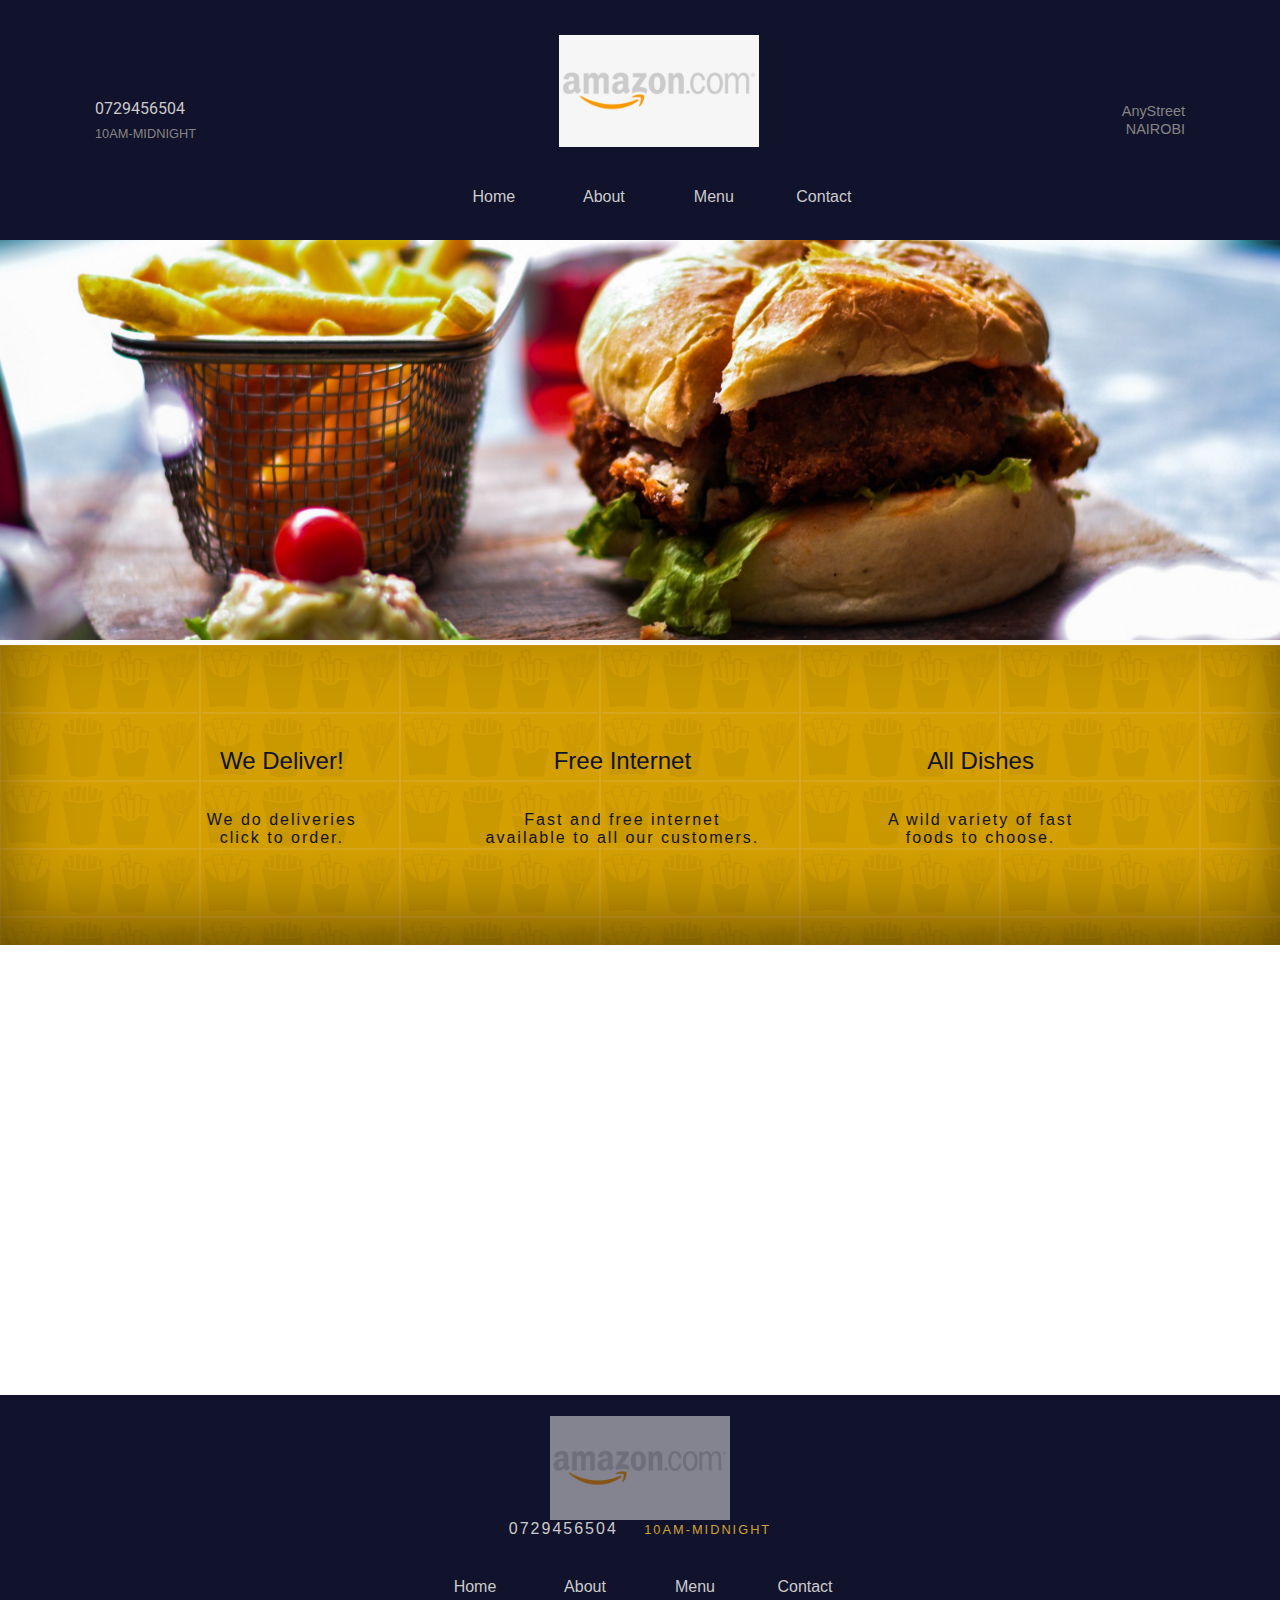
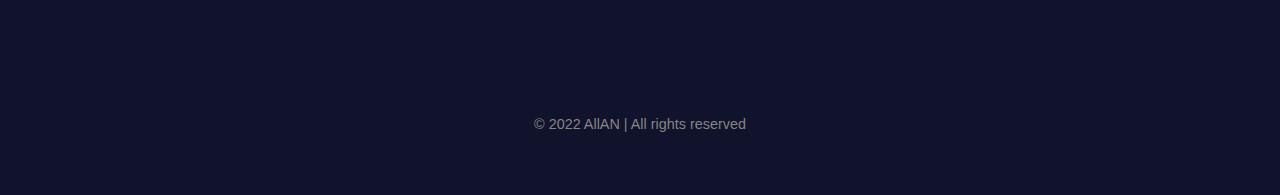
<file: HTML-CSS/index.html>
<!DOCTYPE html>
<html>
<head> 
    <meta charset="UTF-8" />
    <title>Amazon Restuarant</title>
    <meta name="viewport" content="width=device-width, initial-scale=1.0">  
    <link href="https://fonts.googleapis.com/css2?family=Roboto:wght@300&display=swap" rel="stylesheet">
    <link href="https://fonts.googleapis.com/css2?family=Roboto:wght@300&family=Ubuntu+Condensed&display=swap" rel="stylesheet">
    <link href="https://fonts.googleapis.com/css2?family=Roboto+Slab&family=Roboto:wght@300&family=Ubuntu+Condensed&display=swap" rel="stylesheet">
    <link rel="stylesheet" href="https://use.fontawesome.com/releases/v5.2.0/css/all.css" integrity="sha384-hWVjflwFxL6sNzntih27bfxkr27PmbbK/iSvJ+a4+0owXq79v+lsFkW54bOGbiDQ" crossorigin="anonymous">

    <link rel="stylesheet" href="styles/common.css">
    <link rel="stylesheet" href="styles/nav.css">
    <link rel="stylesheet" href="styles/homepage.css">
    <link rel="stylesheet" href="styles/footer.css">
    <link rel="stylesheet" href="styles/media-queries.css">
    

</head>


<body>
    
    <div class="navigation-wrapper">


        <div class="left-column">
            <div class="icon">
                <i class="fas fa-phone-volume"></i>
            </div>

            <div class="contact-hours-wrapper">
                <div class="phone">
                    0729456504
                </div>
                
                <div class="hours">
                    10AM-MIDNIGHT
                </div>
            </div>
        </div>

        <div class="center-column">

            <div class="banner-image">
                <img src="images/logos/1-12014_amazon-com-logo-vector-gray-amazon-light-logo.png" alt="logo">
            </div>

            <div class="links-wrapper">
                
                          
                <div class="nav-link">
                    <a href="index.html">Home</a>
                </div>
                                                   
                <div class="nav-link">
                    <a href="about.html">About</a>
                </div>

            
                <div class="nav-link">
                    <a href="menu.html">Menu</a>
                </div>

            
                <div class="nav-link">
                    <a href="contact.html">Contact</a>
                </div>
            </div>
        </div>
        
        <div class="right-column">
            <div class="address-wrapper">
                <a href="contact.html">
                    AnyStreet<br>
                    NAIROBI
                </a>
            </div>

            <div class="contact-icon">
                <a href="contact.html">
                    <i class="fas fa-map-marker-alt"></i>
                </a>
            </div>
        </div>
    </div>

    <div class="hero-section">
        <div class="top-heading">
            <h1></h1>
        </div>

        <div class="bottom-heading">
            <h3></h3>
        </div>
    </div>

    <div class="features-section">
        <div class="columns-wrapper">
            <div class="column">
                <i class="fas fa-motorcycle"></i>
                <p>We Deliver!</p>

               <p>
                    We do deliveries click to order.
               </p>
            </div>

            <div class="column">
                <i class="fas fa-wifi"></i>
                <p>Free Internet</p>

               <p>
                    Fast and free internet available to all our customers.
               </p>
            </div>
            <div class="column">
                <i class="fas fa-chart-line"></i>
                <p>All Dishes</p>

               <p>
                    A wild variety of fast foods to choose.
               </p>
            </div>
        </div>
    </div>
    <div>
        <iframe src="https://www.google.com/maps/embed?pb=!1m18!1m12!1m3!1d2993.6862909127008!2d2.1206311153466917!3d41.38090000436034!2m3!1f0!2f0!3f0!3m2!1i1024!2i768!4f13.1!3m3!1m2!1s0x12a498f576297baf%3A0x44f65330fe1b04b9!2sSpotify%20Camp%20Nou!5e0!3m2!1sen!2ske!4v1666160730391!5m2!1sen!2ske" width="100%" height="450" style="border:0;" allowfullscreen="" loading="lazy" referrerpolicy="no-referrer-when-downgrade"></iframe>
    </div>

    <div class="footer">
        <div class="logo-footer">
            <img src="images/logos/1-12014_amazon-com-logo-vector-gray-amazon-light-logo.png" alt="logo">
        </div>

        <div class="footer-phone-hours">
            <span class="phone">
                0729456504
            </span>

            <span class="hours">
                10AM-MIDNIGHT
            </span>
        </div>
        <div class="links-wrapper">
                
                          
            <div class="nav-link">
                <a href="index.html">Home</a>
            </div>
                                               
            <div class="nav-link">
                <a href="about.html">About</a>
            </div>

        
            <div class="nav-link">
                <a href="menu.html">Menu</a>
            </div>

        
            <div class="nav-link">
                <a href="contact.html">Contact</a>
            </div>
        </div>

        <div class="social-media-icons-wrapper">
            <a href="https://instagram.com/allanhidden" target="_blank">
                <i class="fab fa-instagram"></i>
            </a>
            <a href="#">
                <i class="fab fa-facebook"></i>
            </a>
            <a href="#">
                <i class="fab fa-twitter"></i>
            </a>        
            <a href="#">
                <i class="fab fa-whatsapp"></i>
            </a>
           
            <a href="#">
                <i class="fab fa-youtube"></i>
            </a>
        </div>

        <div class="copyright-wrapper">
            &copy; 2022 AllAN &#124; All rights reserved
        </div>
    </div>
</body>
</html>
</file>
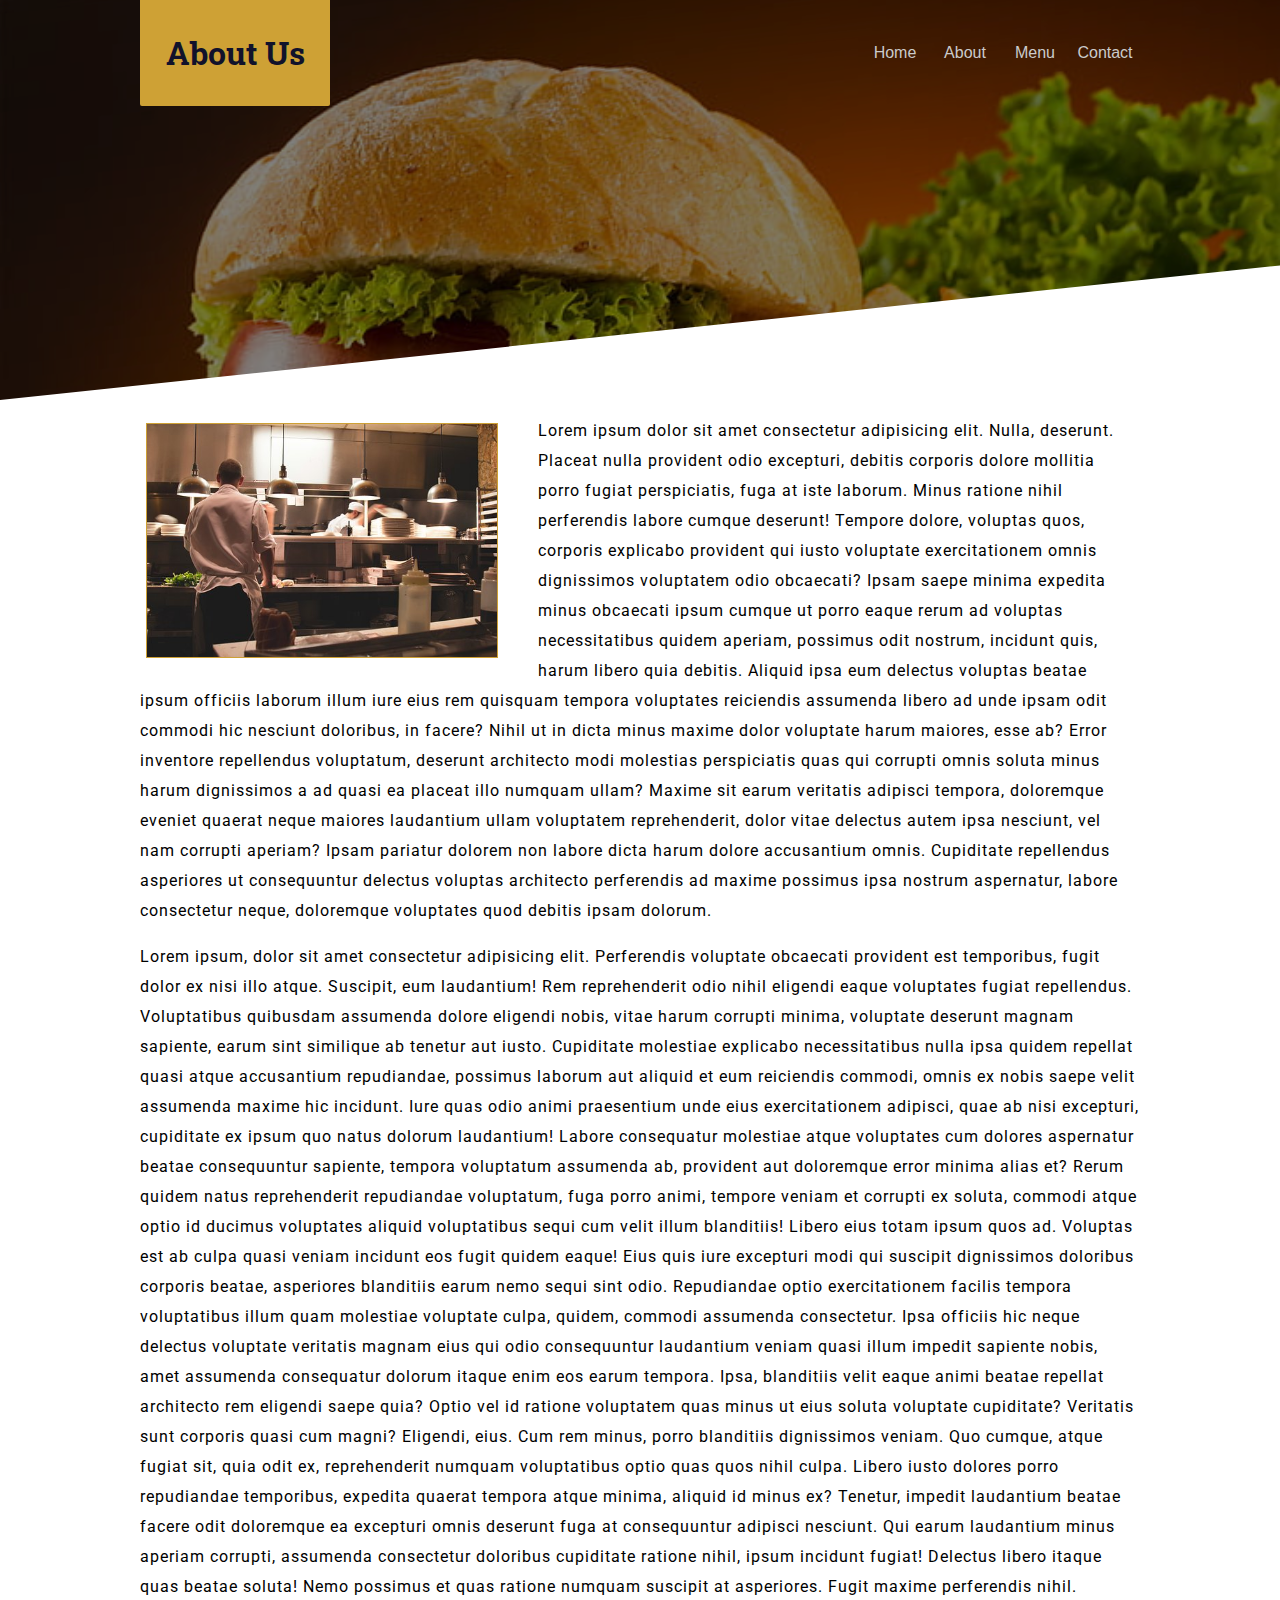
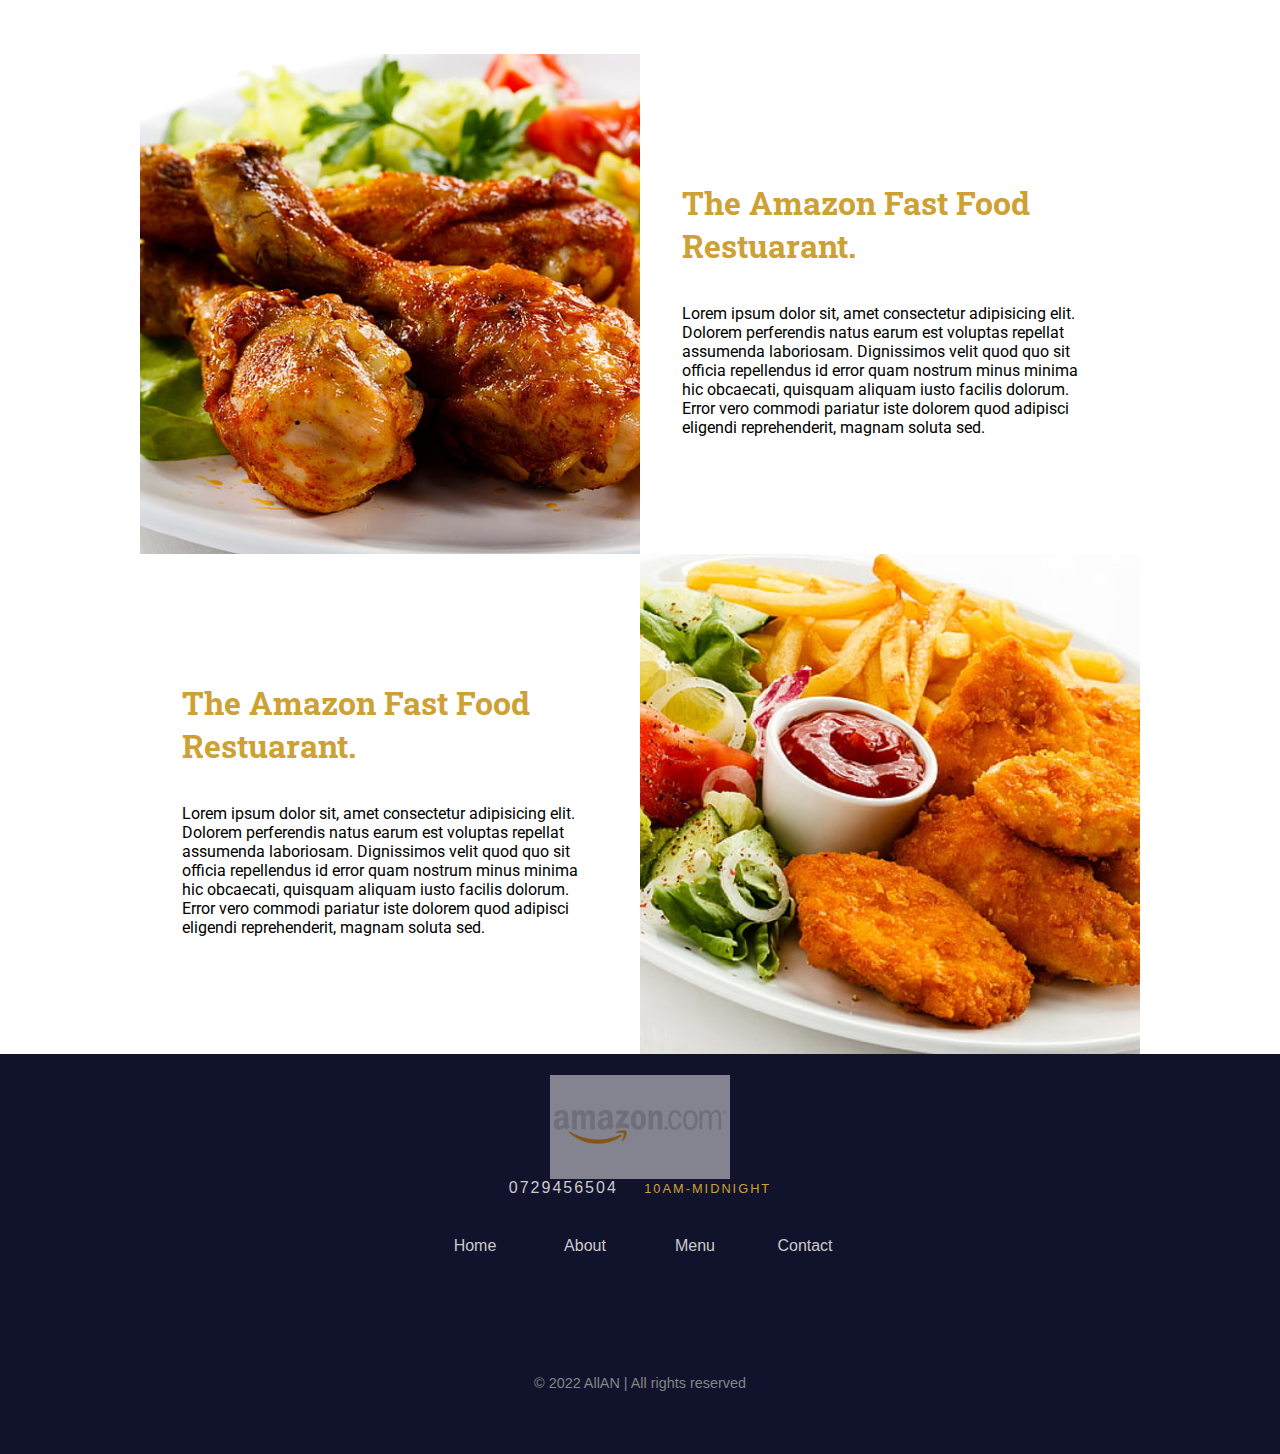
<file: HTML-CSS/about.html>
<!DOCTYPE html>
<html>
<head>
    <meta charset="UTF-8" />
    <title>About</title>
    <meta name="viewport" content="width=device-width, initial-scale=1.0">
    
    <link href="https://fonts.googleapis.com/css2?family=Roboto:wght@300&display=swap" rel="stylesheet">
    <link href="https://fonts.googleapis.com/css2?family=Roboto:wght@300&family=Ubuntu+Condensed&display=swap" rel="stylesheet">
    <link href="https://fonts.googleapis.com/css2?family=Roboto+Slab&family=Roboto:wght@300&family=Ubuntu+Condensed&display=swap" rel="stylesheet">
    
    <link rel="stylesheet" href="https://use.fontawesome.com/releases/v5.2.0/css/all.css" integrity="sha384-hWVjflwFxL6sNzntih27bfxkr27PmbbK/iSvJ+a4+0owXq79v+lsFkW54bOGbiDQ" crossorigin="anonymous">
    <link rel="stylesheet" href="styles/common.css">
    <link rel="stylesheet" href="styles/nav.css">
    <link rel="stylesheet" href="styles/footer.css">
    <link rel="stylesheet" href="styles/skewed-header.css">
    <link rel="stylesheet" href="styles/page-container.css">
    <link rel="stylesheet" href="styles/square-grid.css">
    <link rel="stylesheet" href="styles/helpers.css">
    <link rel="stylesheet" href="styles/media-queries.css">
      
</head>
<body>
    <div class="skewed-header">
        <div class="header-bg" style="background-image: url('images/backgrounds/brown-bird-perching-during-daytime-wren-wren-wallpaper-preview.jpg');"></div>

        <div class="skewed-header-wrapper">
            <div class="skewed-header-content">
                <div class="heading-wrapper">
                    <h1>About Us</h1>
                </div>

                <div class="links-wrapper">
                
                          
                    <div class="nav-link">
                        <a href="index.html">Home</a>
                    </div>
                                                       
                    <div class="nav-link">
                        <a href="about.html">About</a>
                    </div>
    
                
                    <div class="nav-link">
                        <a href="menu.html">Menu</a>
                    </div>
    
                
                    <div class="nav-link">
                        <a href="contact.html">Contact</a>
                    </div>
                </div>
            </div>
        </div>
    </div>

    <div class="page-container">
        <div class="content-wrapper">
            <img src="images/people/restaurant-2623071__340.jpg" alt="Featured Chef" id="chef">

            <p>Lorem ipsum dolor sit amet consectetur adipisicing elit. Nulla, deserunt. Placeat nulla provident odio excepturi, debitis corporis dolore mollitia porro fugiat perspiciatis, fuga at iste laborum. Minus ratione nihil perferendis labore cumque deserunt! Tempore dolore, voluptas quos, corporis explicabo provident qui iusto voluptate exercitationem omnis dignissimos voluptatem odio obcaecati? Ipsam saepe minima expedita minus obcaecati ipsum cumque ut porro eaque rerum ad voluptas necessitatibus quidem aperiam, possimus odit nostrum, incidunt quis, harum libero quia debitis. Aliquid ipsa eum delectus voluptas beatae ipsum officiis laborum illum iure eius rem quisquam tempora voluptates reiciendis assumenda libero ad unde ipsam odit commodi hic nesciunt doloribus, in facere? Nihil ut in dicta minus maxime dolor voluptate harum maiores, esse ab? Error inventore repellendus voluptatum, deserunt architecto modi molestias perspiciatis quas qui corrupti omnis soluta minus harum dignissimos a ad quasi ea placeat illo numquam ullam? Maxime sit earum veritatis adipisci tempora, doloremque eveniet quaerat neque maiores laudantium ullam voluptatem reprehenderit, dolor vitae delectus autem ipsa nesciunt, vel nam corrupti aperiam? Ipsam pariatur dolorem non labore dicta harum dolore accusantium omnis. Cupiditate repellendus asperiores ut consequuntur delectus voluptas architecto perferendis ad maxime possimus ipsa nostrum aspernatur, labore consectetur neque, doloremque voluptates quod debitis ipsam dolorum.</p>

            <p>Lorem ipsum, dolor sit amet consectetur adipisicing elit. Perferendis voluptate obcaecati provident est temporibus, fugit dolor ex nisi illo atque. Suscipit, eum laudantium! Rem reprehenderit odio nihil eligendi eaque voluptates fugiat repellendus. Voluptatibus quibusdam assumenda dolore eligendi nobis, vitae harum corrupti minima, voluptate deserunt magnam sapiente, earum sint similique ab tenetur aut iusto. Cupiditate molestiae explicabo necessitatibus nulla ipsa quidem repellat quasi atque accusantium repudiandae, possimus laborum aut aliquid et eum reiciendis commodi, omnis ex nobis saepe velit assumenda maxime hic incidunt. Iure quas odio animi praesentium unde eius exercitationem adipisci, quae ab nisi excepturi, cupiditate ex ipsum quo natus dolorum laudantium! Labore consequatur molestiae atque voluptates cum dolores aspernatur beatae consequuntur sapiente, tempora voluptatum assumenda ab, provident aut doloremque error minima alias et? Rerum quidem natus reprehenderit repudiandae voluptatum, fuga porro animi, tempore veniam et corrupti ex soluta, commodi atque optio id ducimus voluptates aliquid voluptatibus sequi cum velit illum blanditiis! Libero eius totam ipsum quos ad. Voluptas est ab culpa quasi veniam incidunt eos fugit quidem eaque! Eius quis iure excepturi modi qui suscipit dignissimos doloribus corporis beatae, asperiores blanditiis earum nemo sequi sint odio. Repudiandae optio exercitationem facilis tempora voluptatibus illum quam molestiae voluptate culpa, quidem, commodi assumenda consectetur. Ipsa officiis hic neque delectus voluptate veritatis magnam eius qui odio consequuntur laudantium veniam quasi illum impedit sapiente nobis, amet assumenda consequatur dolorum itaque enim eos earum tempora. Ipsa, blanditiis velit eaque animi beatae repellat architecto rem eligendi saepe quia? Optio vel id ratione voluptatem quas minus ut eius soluta voluptate cupiditate? Veritatis sunt corporis quasi cum magni? Eligendi, eius. Cum rem minus, porro blanditiis dignissimos veniam. Quo cumque, atque fugiat sit, quia odit ex, reprehenderit numquam voluptatibus optio quas quos nihil culpa. Libero iusto dolores porro repudiandae temporibus, expedita quaerat tempora atque minima, aliquid id minus ex? Tenetur, impedit laudantium beatae facere odit doloremque ea excepturi omnis deserunt fuga at consequuntur adipisci nesciunt. Qui earum laudantium minus aperiam corrupti, assumenda consectetur doloribus cupiditate ratione nihil, ipsum incidunt fugiat! Delectus libero itaque quas beatae soluta! Nemo possimus et quas ratione numquam suscipit at asperiores. Fugit maxime perferendis nihil.</p>

        </div>
    </div>

    <div class="spacer40"></div>

    <div class="squares-wrapper">
        <div class="squares">
            <div class="square">
                <div class="img-wrapper">
                    <img src="images/squares/chicken-legs-close-up-three-plate-wallpaper-preview.jpg" alt="fries">
                </div>

                <div class="square-text-wrapper">
                    <h1>The Amazon Fast Food Restuarant.</h1>

                    <p>Lorem ipsum dolor sit, amet consectetur adipisicing elit. Dolorem perferendis natus earum est voluptas repellat assumenda laboriosam. Dignissimos velit quod quo sit officia repellendus id error quam nostrum minus minima hic obcaecati, quisquam aliquam iusto facilis dolorum. Error vero commodi pariatur iste dolorem quod adipisci eligendi reprehenderit, magnam soluta sed.</p>
                </div>
            </div>
            <div class="square">
                
                <div class="square-text-wrapper">
                    <h1>The Amazon Fast Food Restuarant.</h1>

                    <p>Lorem ipsum dolor sit, amet consectetur adipisicing elit. Dolorem perferendis natus earum est voluptas repellat assumenda laboriosam. Dignissimos velit quod quo sit officia repellendus id error quam nostrum minus minima hic obcaecati, quisquam aliquam iusto facilis dolorum. Error vero commodi pariatur iste dolorem quod adipisci eligendi reprehenderit, magnam soluta sed.</p>
                </div>
                <div class="img-wrapper">
                    <img src="images/squares/fried-chicken-french-fries-ketchup-food-wallpaper-preview.jpg" alt="fries">
                </div>
            </div>
            
        </div>
    </div>

    <div class="footer">
        <div class="logo-footer">
            <img src="images/logos/1-12014_amazon-com-logo-vector-gray-amazon-light-logo.png" alt="logo">
        </div>

        <div class="footer-phone-hours">
            <span class="phone">
                0729456504
            </span>

            <span class="hours">
                10AM-MIDNIGHT
            </span>
        </div>
        <div class="links-wrapper">
                
                          
            <div class="nav-link">
                <a href="index.html">Home</a>
            </div>
                                               
            <div class="nav-link">
                <a href="about.html">About</a>
            </div>

        
            <div class="nav-link">
                <a href="menu.html">Menu</a>
            </div>

        
            <div class="nav-link">
                <a href="contact.html">Contact</a>
            </div>
        </div>

        <div class="social-media-icons-wrapper">
            <a href="https://instagram.com/allanhidden" target="_blank">
                <i class="fab fa-instagram"></i>
            </a>
            <a href="#">
                <i class="fab fa-facebook"></i>
            </a>
            <a href="#">
                <i class="fab fa-twitter"></i>
            </a>
            <a href="#">
                <i class="fab fa-whatsapp"></i>
            </a>
            <a href="#">
                <i class="fab fa-youtube"></i>
            </a>
        </div>

        <div class="copyright-wrapper">
            &copy; 2022 AllAN &#124; All rights reserved
        </div>
    </div>
</body>
</html>
</file>
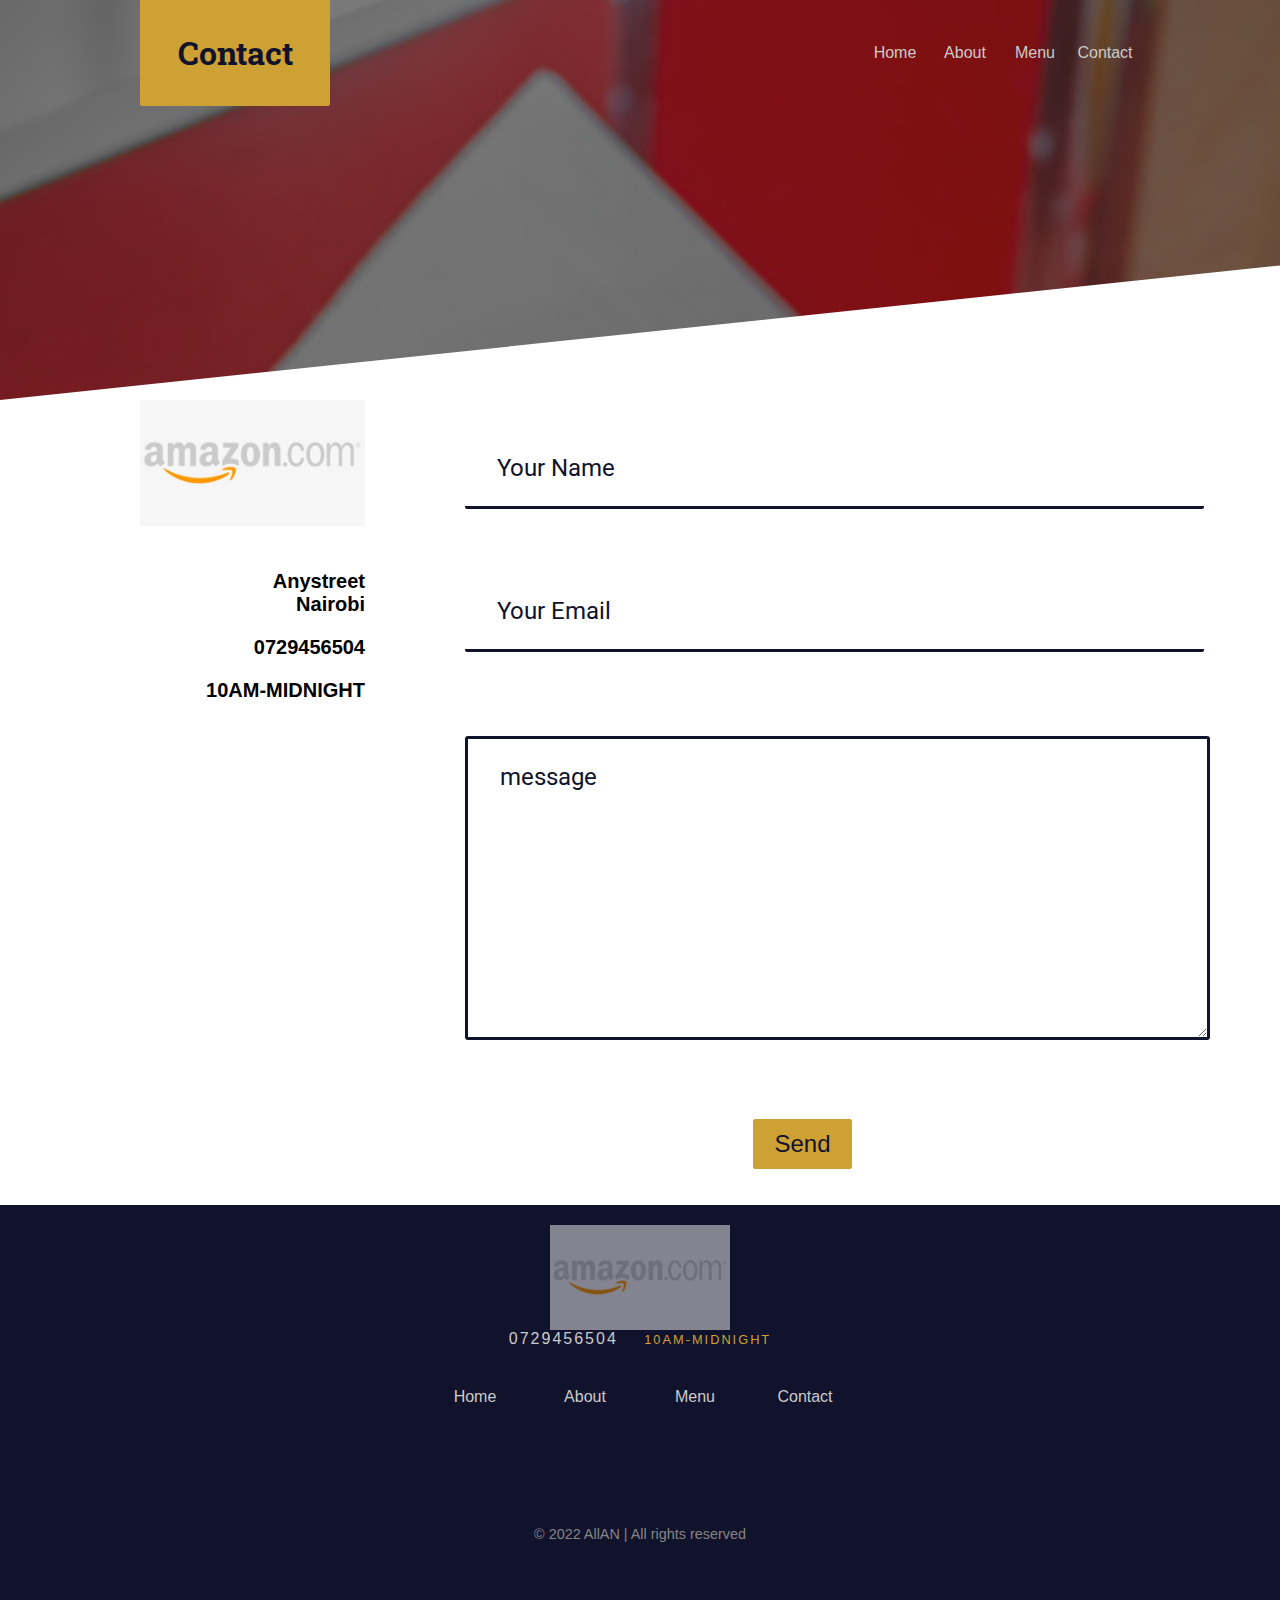
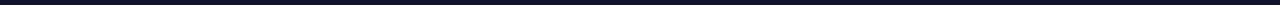
<file: HTML-CSS/contact.html>
<!DOCTYPE html>
<html>
<head>
    <meta charset="UTF-8" />
    <title>Contact Us</title>
    <meta name="viewport" content="width=device-width, initial-scale=1.0">
    
    <link href="https://fonts.googleapis.com/css2?family=Roboto:wght@300&display=swap" rel="stylesheet">
    <link href="https://fonts.googleapis.com/css2?family=Roboto:wght@300&family=Ubuntu+Condensed&display=swap" rel="stylesheet">
    <link href="https://fonts.googleapis.com/css2?family=Roboto+Slab&family=Roboto:wght@300&family=Ubuntu+Condensed&display=swap" rel="stylesheet">
    
    <link rel="stylesheet" href="https://use.fontawesome.com/releases/v5.2.0/css/all.css" integrity="sha384-hWVjflwFxL6sNzntih27bfxkr27PmbbK/iSvJ+a4+0owXq79v+lsFkW54bOGbiDQ" crossorigin="anonymous">
    <link rel="stylesheet" href="styles/common.css">
    <link rel="stylesheet" href="styles/nav.css">
    <link rel="stylesheet" href="styles/footer.css">
    <link rel="stylesheet" href="styles/skewed-header.css">
    <link rel="stylesheet" href="styles/page-container.css">
    <link rel="stylesheet" href="styles/helpers.css">
    <link rel="stylesheet" href="styles/contact.css">
    <link rel="stylesheet" href="styles/form.css">
    <link rel="stylesheet" href="styles/button.css">
    <link rel="stylesheet" href="styles/media-queries.css">
   
      
</head>
<body>
    <div class="skewed-header">
        <div class="header-bg" style="background-image: url('images/backgrounds/istockphoto-1428818163-170667a.jpg');"></div>

        <div class="skewed-header-wrapper">
            <div class="skewed-header-content">
                <div class="heading-wrapper">
                    <h1>Contact</h1>
                </div>

                <div class="links-wrapper">
                
                          
                    <div class="nav-link">
                        <a href="index.html">Home</a>
                    </div>
                                                       
                    <div class="nav-link">
                        <a href="about.html">About</a>
                    </div>
    
                
                    <div class="nav-link">
                        <a href="menu.html">Menu</a>
                    </div>
    
                
                    <div class="nav-link">
                        <a href="contact.html">Contact</a>
                    </div>
                </div>
            </div>
        </div>
    </div>

    <div class="page-container">
        <div class="contact-grid-wrapper">
            <div class="company-metadata-sidebar-wrapper">
                <div class="logo">
                    <img src="images/logos/1-12014_amazon-com-logo-vector-gray-amazon-light-logo.png" alt="Logo">
                </div>

                <div class="company-details-wrapper">
                    <i class="fas fa-map-marker-alt"></i>

                    <div>
                        Anystreet<br>Nairobi
                    </div>
                    
                </div>
                <div class="company-details-wrapper">
                    <i class="fas fa-phone-volume"></i>

                    <div>
                        0729456504
                    </div>
                    
                    </div>
                <div class="company-details-wrapper">
                    <i class="far fa-clock"></i>

                    <div>
                        10AM-MIDNIGHT
                    </div>
                    
                </div>
            </div>

            <div class="form">
                <div class="form-group">
                    <input type="text" id="FullName" placeholder="Your Name">
                    <label for="FullName">Your Name</label>
                </div>
                <div class="form-group">
                    <input type="Email" id="Your Email" placeholder="Your Email">
                    <label for="Email">Your Email</label>
                </div>
                <div class="form-group">
                    <textarea name="message" id="message" placeholder="message"></textarea>
                    <label for="message">message</label>
                </div>

                <div class="spacer10"></div>

                <div class="centered-btn-wrapper">
                    <button type="submit" class="btn">Send</button>
                </div>
            </div>

            
        </div>
    </div>

    <div class="spacer40"></div>

    

    <div class="footer">
        <div class="logo-footer">
            <img src="images/logos/1-12014_amazon-com-logo-vector-gray-amazon-light-logo.png" alt="logo">
        </div>

        <div class="footer-phone-hours">
            <span class="phone">
                0729456504
            </span>

            <span class="hours">
                10AM-MIDNIGHT
            </span>
        </div>
        <div class="links-wrapper">
                
                          
            <div class="nav-link">
                <a href="index.html">Home</a>
            </div>
                                               
            <div class="nav-link">
                <a href="about.html">About</a>
            </div>

        
            <div class="nav-link">
                <a href="menu.html">Menu</a>
            </div>

        
            <div class="nav-link">
                <a href="contact.html">Contact</a>
            </div>
        </div>

        <div class="social-media-icons-wrapper">
            <a href="https://instagram.com/allanhidden" target="_blank">
                <i class="fab fa-instagram"></i>
            </a>
            <a href="#">
                <i class="fab fa-facebook"></i>
            </a>
            <a href="#">
                <i class="fab fa-twitter"></i>
            </a>
            <a href="#">
                <i class="fab fa-whatsapp"></i>
            </a>
            <a href="#">
                <i class="fab fa-youtube"></i>
            </a>
            
        </div>

        <div class="copyright-wrapper">
            &copy; 2022 AllAN &#124; All rights reserved
        </div>
    </div>
</body>
</html>
</file>
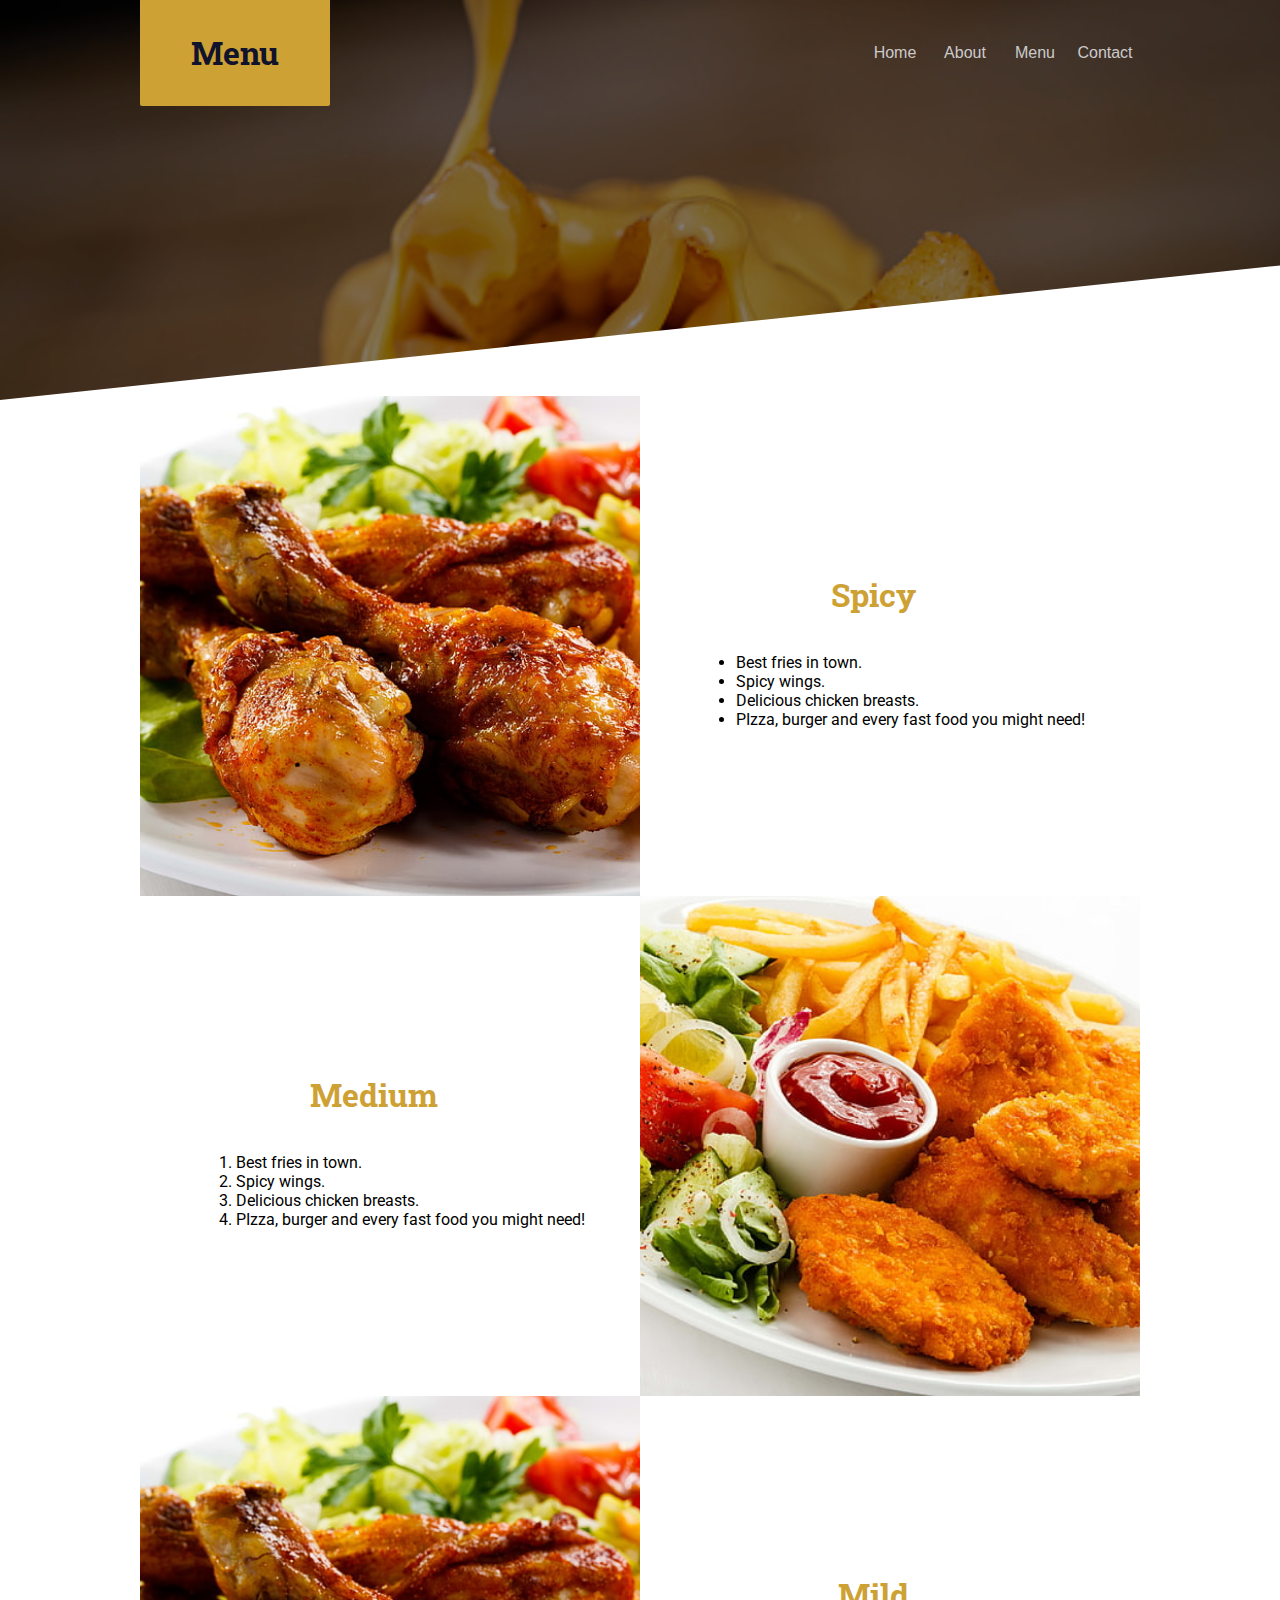
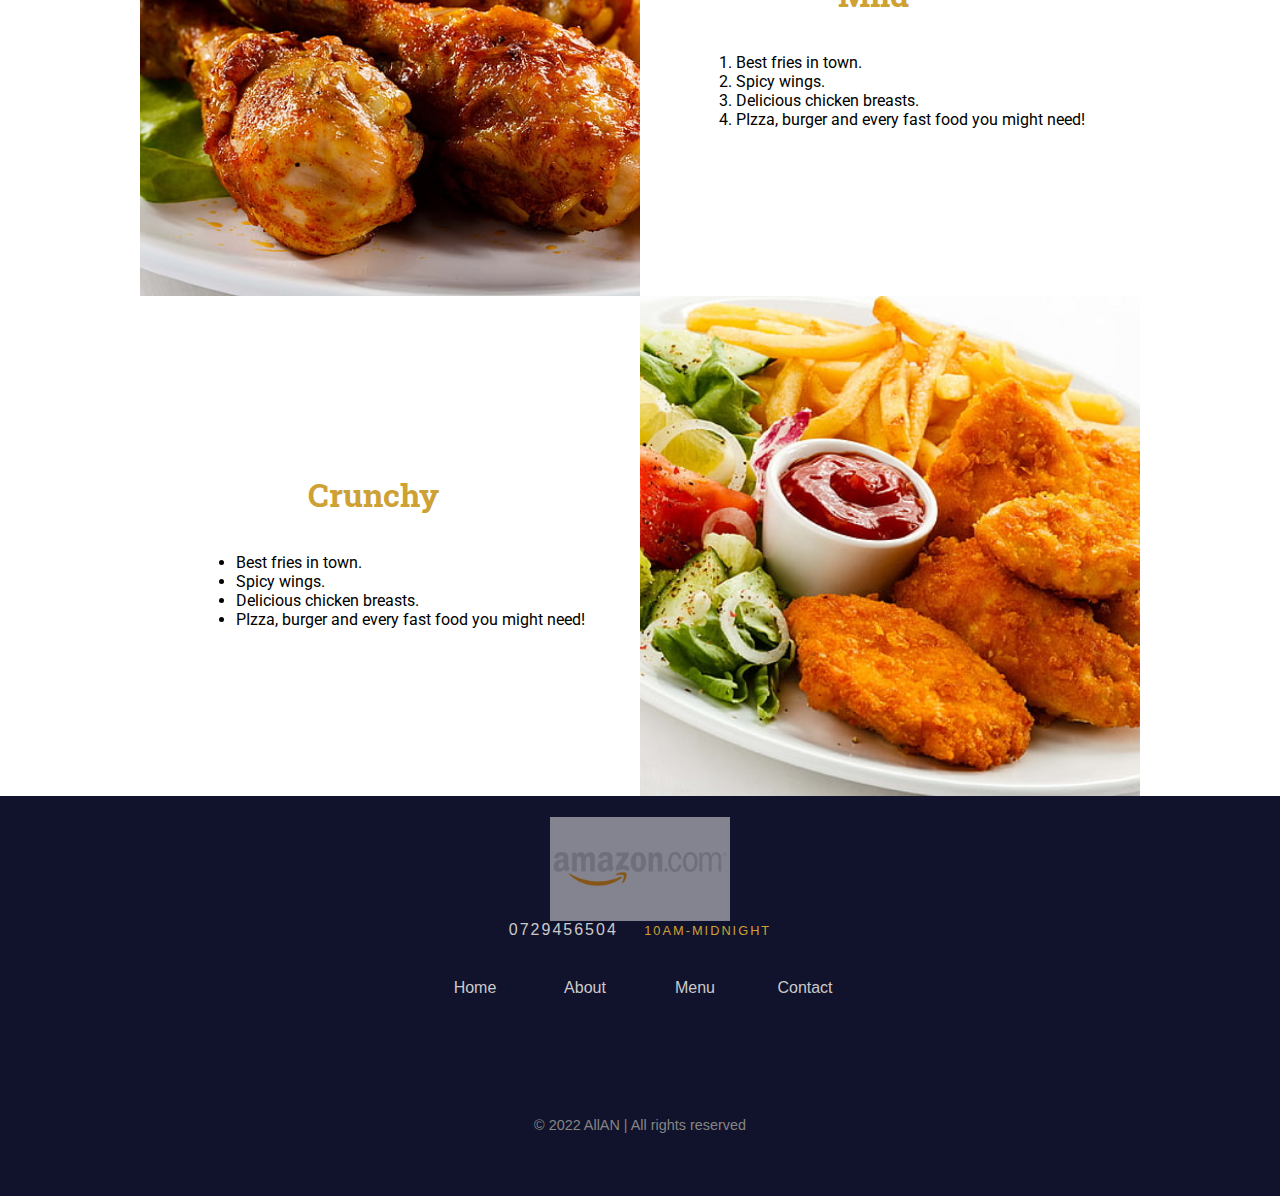
<file: HTML-CSS/menu.html>
<!DOCTYPE html>
<html>
<head>
    <meta charset="UTF-8" />
    <title>Menu</title>
    <meta name="viewport" content="width=device-width, initial-scale=1.0">
    
    <link href="https://fonts.googleapis.com/css2?family=Roboto:wght@300&display=swap" rel="stylesheet">
    <link href="https://fonts.googleapis.com/css2?family=Roboto:wght@300&family=Ubuntu+Condensed&display=swap" rel="stylesheet">
    <link href="https://fonts.googleapis.com/css2?family=Roboto+Slab&family=Roboto:wght@300&family=Ubuntu+Condensed&display=swap" rel="stylesheet">
    
    <link rel="stylesheet" href="https://use.fontawesome.com/releases/v5.2.0/css/all.css" integrity="sha384-hWVjflwFxL6sNzntih27bfxkr27PmbbK/iSvJ+a4+0owXq79v+lsFkW54bOGbiDQ" crossorigin="anonymous">
    <link rel="stylesheet" href="styles/common.css">
    <link rel="stylesheet" href="styles/nav.css">
    <link rel="stylesheet" href="styles/footer.css">
    <link rel="stylesheet" href="styles/skewed-header.css">
    <link rel="stylesheet" href="styles/square-grid.css">
    <link rel="stylesheet" href="styles/helpers.css">
    <link rel="stylesheet" href="styles/media-queries.css">
   
      
</head>
<body>
    <div class="skewed-header">
        <div class="header-bg" style="background-image: url('images/backgrounds/istockphoto-1301802151-170667a.jpg');"></div>

        <div class="skewed-header-wrapper">
            <div class="skewed-header-content">
                <div class="heading-wrapper">
                    <h1>Menu</h1>
                </div>

                <div class="links-wrapper">
                
                          
                    <div class="nav-link">
                        <a href="index.html">Home</a>
                    </div>
                                                       
                    <div class="nav-link">
                        <a href="about.html">About</a>
                    </div>
    
                
                    <div class="nav-link">
                        <a href="menu.html">Menu</a>
                    </div>
    
                
                    <div class="nav-link">
                        <a href="contact.html">Contact</a>
                    </div>
                </div>
            </div>
        </div>
    </div>

   
    <div class="squares-wrapper">
        <div class="squares">
            <div class="square">
                <div class="img-wrapper">
                    <img src="images/squares/chicken-legs-close-up-three-plate-wallpaper-preview.jpg" alt="fries">
                </div>

                <div class="square-text-wrapper">
                    <a href="#spicy" name="Spicy" class="anchor-link">
                        <h1>Spicy</h1>
                    </a>

                    <ul>
                        <li>Best fries in town.</li>
                        <li>Spicy wings.</li>
                        <li>Delicious chicken breasts.</li>
                        <li>PIzza, burger and every fast food you might need!</li>
                    </ul>
                </div>
            </div>
            <div class="square">
                
                <div class="square-text-wrapper">
                    <a href="#medium" name="Medium" class="anchor-link">
                        <h1>Medium</h1>
                    </a>
                   
                    <ol>
                        <li>Best fries in town.</li>
                        <li>Spicy wings.</li>
                        <li>Delicious chicken breasts.</li>
                        <li>PIzza, burger and every fast food you might need!</li>
                    </ol>
                </div>
                <div class="img-wrapper">
                    <img src="images/squares/fried-chicken-french-fries-ketchup-food-wallpaper-preview.jpg" alt="fries">
                </div>
            </div>
            <div class="square">
                <div class="img-wrapper">
                    <img src="images/squares/chicken-legs-close-up-three-plate-wallpaper-preview.jpg" alt="fries">
                </div>

                <div class="square-text-wrapper">
                    <a href="#mild" name="Mild" class="anchor-link">
                        <h1>Mild</h1>
                    </a>
                    
                    <ol>
                        <li>Best fries in town.</li>
                        <li>Spicy wings.</li>
                        <li>Delicious chicken breasts.</li>
                        <li>PIzza, burger and every fast food you might need!</li>
                    </ol>
                </div>
            </div>
            <div class="square">
                
                <div class="square-text-wrapper">
                    <a href="#crunchy" name="Crunchy" class="anchor-link">
                        <h1>Crunchy</h1>
                    </a>
                   
                    <ul>
                        <li>Best fries in town.</li>
                        <li>Spicy wings.</li>
                        <li>Delicious chicken breasts.</li>
                        <li>PIzza, burger and every fast food you might need!</li>
                    </ul>
                </div>
                <div class="img-wrapper">
                    <img src="images/squares/fried-chicken-french-fries-ketchup-food-wallpaper-preview.jpg" alt="fries">
                </div>
            </div>
            
        </div>
    </div>

    <div class="footer">
        <div class="logo-footer">
            <img src="images/logos/1-12014_amazon-com-logo-vector-gray-amazon-light-logo.png" alt="logo">
        </div>

        <div class="footer-phone-hours">
            <span class="phone">
                0729456504
            </span>

            <span class="hours">
                10AM-MIDNIGHT
            </span>
        </div>
        <div class="links-wrapper">
                
                          
            <div class="nav-link">
                <a href="index.html">Home</a>
            </div>
                                               
            <div class="nav-link">
                <a href="about.html">About</a>
            </div>

        
            <div class="nav-link">
                <a href="menu.html">Menu</a>
            </div>

        
            <div class="nav-link">
                <a href="contact.html">Contact</a>
            </div>
        </div>

        <div class="social-media-icons-wrapper">
            <a href="https://instagram.com/allanhidden" target="_blank">
                <i class="fab fa-instagram"></i>
            </a>
            <a href="#">
                <i class="fab fa-facebook"></i>
            </a>
            <a href="#">
                <i class="fab fa-twitter"></i>
            </a>
            <a href="#">
                <i class="fab fa-whatsapp"></i>
            </a>
            <a href="#">
                <i class="fab fa-youtube"></i>
            </a>
        </div>

        <div class="copyright-wrapper">
            &copy; 2022 AllAN &#124; All rights reserved
        </div>
    </div>
</body>
</html>
</file>
<file: HTML-CSS/styles/common.css>
/*common styles*/
body{
    margin: 0px;
    font-family: 'Roboto', sans-serif;
}

h1,h2,h3,h4,h5,h6 {
    font-family: 'Roboto Slab', serif;
}
</file>
<file: HTML-CSS/styles/nav.css>
/*common nav styles*/
.navigation-wrapper{
    height: 160px;
    background-color: #11122b;
    color: #cbcbcb;
    /*flexbox container*/
    display: flex;
    justify-content: space-between;
    align-items: center;
    padding: 40px 80px;
}

/*left column styles*/
.left-column {
    display:flex;
    align-items:center;
}
.navigation-wrapper > .left-column > .icon{
    margin-right: 15px;
}

.navigation-wrapper > .left-column > .icon i {
    font-size:2em;
    
}

.navigation-wrapper > .left-column > .icon i:hover {
    color: #cea135;
    
}


.navigation-wrapper > .left-column > .contact-hours-wrapper{
    display: grid;
    grid-template-columns: 1fr;
    grid-gap:8px;
}

.navigation-wrapper>.left-column> .contact-hours-wrapper > .hours{
    font-family: 'Ubuntu Condensed', sans-serif;
    color: #858585;
    font-size: 0.8em;

}
.navigation-wrapper>.left-column> .contact-hours-wrapper > .hours:hover{
    color: #cea135;

}
.navigation-wrapper>.left-column> .contact-hours-wrapper > .phone:hover{
    color: #cea135;

}
.links-wrapper> .nav-link a{
    font-family: 'Ubuntu Condensed', sans-serif;
    color: white;
}

/*center column styles*/
.navigation-wrapper > .center-column {
    display: grid;
    grid-template-columns: 1fr;
    grid-gap:40px;
    width: 400px;
}
.navigation-wrapper> .center-column> .banner-image{
    display: flex;
    justify-content: center;

}

.navigation-wrapper> .center-column> .banner-image img{
    width: 200px;
    height: 100%;

}

.links-wrapper {
    display: flex;
    justify-content: space-between;
    align-items: center;
}
.links-wrapper> .nav-link{
    width: 70px;
    text-align: center;

}
.links-wrapper> .nav-link a{
    font-family: "ubuntu condensed" , sans-serif;
    color:#cbcbcb;
    text-decoration:none;
    transition: 0.5s;
}
.links-wrapper> .nav-link a:hover{
    color: #cea135;
    letter-spacing: 3px;

}
/*right column styles*/
.navigation-wrapper> .right-column{
    display: flex;
    align-items: center;
}


.navigation-wrapper> .right-column> .address-wrapper{
    font-family: 'Ubuntu Condensed', sans-serif;
    text-align: right;
}
.navigation-wrapper> .right-column> .address-wrapper a{
    color: #858585;
    text-decoration: none;
    font-size: 0.9em;
    transition: 0.5s;
}
.navigation-wrapper> .right-column> .address-wrapper a:hover{
    color:#cea135;
}
.navigation-wrapper> .right-column>.contact-icon{
    margin-left: 15px;
    font-size: 2em;
}
.navigation-wrapper> .right-column>.contact-icon a{
    color: #cbcbcb;
    transition: 0.5s;
}
.navigation-wrapper> .right-column>.contact-icon a:hover{
    color:#cea135
}
</file>
<file: HTML-CSS/styles/homepage.css>
/*hero section styles*/
.hero-section{
    background-image: url(../images/backgrounds/26272-french-fries-burger-hamburger-vegetables-bun-4k.jpg);
    padding: 100px;
    height: 200px;
    background-attachment: fixed;
    background-position: center;
    background-repeat: no-repeat;
    background-size: cover;
}

/*features section styles*/
.features-section{
    height:300px;
    background-image: url(../images/backgrounds/fries-multiply-bg.jpg);
    background-color: #cea135;
    border-top: 5px solid white;
    color: #11122b;
    display: flex;
    justify-content: center;
    align-items: center;
    font-family: "ubuntu condensed",sans-serif;
    box-shadow: inset 0px -26px 79px -8px rgba(0, 0, 0, 0.55);
}
.features-section> .columns-wrapper{
    width: 1000px;
    display: flex;
    justify-content: space-between;

}
.features-section> .columns-wrapper> .column{
    padding: 20px;
    margin: 40px;
    text-align: center;
    border-bottom: 5px solid transparent;
    border-radius: 10px;
    transition: 1s;
}
.features-section> .columns-wrapper> .column:hover{
    border-bottom: 5px solid #11122b;

}
.features-section> .columns-wrapper> .column :nth-child(1) {
    font-size: 3em;
}
.features-section> .columns-wrapper> .column :nth-child(2) {
    font-size: 1.5em;
    font-weight: 500;
    height: 40px;
    transition: 1s;
}
.features-section> .columns-wrapper> .column :nth-child(2):hover {
    letter-spacing: 1px;
}
.features-section> .columns-wrapper> .column :nth-child(3) {
    letter-spacing: 2px;
}
</file>
<file: HTML-CSS/styles/footer.css>
.footer{
    background-color: #11122b;
    color: #cbcbcb;
    font-family: "ubuntu condensed", sans-serif;
    display: flex;
    justify-content: center;
    align-items: center;
    flex-direction: column;
    height: 400px;
    margin-top: -4px;
}
.footer > .logo-footer img{
    width: 180px;
    height: 100%;
   /* filter: brightness(50%);*/
    opacity: 0.5;
}
.footer > .footer-phone-hours span{
    margin-left: 10px;
    margin-right: 10px;
    font-size: 1em;
    letter-spacing: 2px;
}
.footer > .footer-phone-hours > .hours {
    font-size: 0.8em;
    color: #cea135;
    text-transform: uppercase;
}
.footer > .links-wrapper {
    margin-top: 40px;
    margin-bottom: 40px;
    width: 400px;
}
.footer> .social-media-icons-wrapper {
    margin-top: 40px;
    margin-bottom: 40px;
    width: 300px;
    display: flex;
    justify-content: space-around;
}
.footer> .social-media-icons-wrapper a {
    font-size: 1.5em;
    color: #cbcbcb;
    transition: 0.5s;
}
.footer> .social-media-icons-wrapper a:hover {
    color: #cea135;
}
.footer> .copyright-wrapper{
    margin-bottom: 42px;
    font-size: 0.9em;
    color: #858585;
}
</file>
<file: HTML-CSS/styles/media-queries.css>
@media (max-width:615px) {
    .navigation-wrapper{
        flex-direction: column;
        height: 100%;
    }
    .navigation-wrapper > .left-column {
        order: 2;
        margin-top: 10px;
        margin-bottom: 15px;
    }
    .navigation-wrapper > .center-column {
        order: 1;
        width: 100%;
    }
    .navigation-wrapper > .right-column {
        order: 3;
        margin-top: 15px;
        
    }
    .links-wrapper{
        flex-direction: column;
        margin-bottom:20px;
    }
    .links-wrapper > .nav-link {
        margin-top: 10px;
        margin-bottom: 10px;
        font-size: 1.5em;
        width: 100%;
    }
    .hero-section{
        padding: 50px 10px;
    }
    .features-section{
        height: 100%;
    }

    .features-section > .columns-wrapper{
        width: 100%;
        flex-direction: column;
    }
    .footer{
        height: 100%;
    }
    .skewed-header > .skewed-header-wrapper > .skewed-header-content{
        flex-direction: column;
    }
    .skewed-header > .header-bg{
        background-size: 550px;
    }
    .page-container{
        padding-left: 20px;
        padding-right: 20px;
    }
    .content-wrapper >#chef{
        margin: 0px 0px 25px 0px !important;
        width: 100% !important;
    }
    .square{
        grid-template-columns: 1fr !important;
    }
    .square > .square-text-wrapper{
        order: 1;
    }
    .square > .img-wrapper{
        order: 2;
    }
    .contact-grid-wrapper{
        width: 100%;
        grid-template-columns: 1fr;
        grid-gap:10px;
    }
    .form input{
        padding: 1.5rem 0.5rem;
    }
    .form textarea{
        padding: 1.5rem 0.5rem;
    }

}
</file>
<file: HTML-CSS/styles/skewed-header.css>
.skewed-header{
    position: relative;
    height: 400px;
    overflow: hidden;
}
.skewed-header> .header-bg {
    position: absolute;
    top: 0;
    bottom: 0;
    right: 0;
    left: 0;
    height: 100%;
    width: 100%;
    background-repeat: no-repeat;
    background-size: 100%;
    transform:skewY(-6deg);
    transform-origin: top left;
    filter: brightness(50%);
}
.skewed-header> .skewed-header-wrapper{
    position: absolute;
    display: flex;
    justify-content: center;
    width: 100vw;
}

.skewed-header> .skewed-header-wrapper> .skewed-header-content {
    width: 1000px;
    display: flex;
    justify-content: space-between;
    align-items: center;

}
.skewed-header> .skewed-header-wrapper> .skewed-header-content> .heading-wrapper{
    background-color: #cea135;
    color: #11122b;
    border-bottom-left-radius: 2px;
    border-bottom-right-radius: 2px;
    width: 170px;
    padding: 10px;
    text-align: center;
}
</file>
<file: HTML-CSS/styles/page-container.css>
.page-container{
    display: flex;
    justify-content: center;
}
.page-container> .content-wrapper {
    width: 1000px;
}
.page-container> .content-wrapper> #chef{
    width: 350px;
    margin: 23px 40px 20px 6px;
    float: left;
    border: 1px solid #cea135;
}
.page-container> .content-wrapper p {
    letter-spacing: 1px;
    line-height: 30px;
}
</file>
<file: HTML-CSS/styles/square-grid.css>
/*square grid styles*/
.squares-wrapper{
    display: flex;
    justify-content: center;
}
.squares-wrapper > .squares{
    width: 1000px; 
}
.squares-wrapper > .squares > .square{
    display: grid;
    grid-template-columns: 1fr 1fr;
    margin-top: -4px;
}
.square> .img-wrapper img{
    width: 100%;
    height: 500px;
    object-fit: cover;
}
.square> .square-text-wrapper{
    display: flex;
    justify-content: center;
    align-items: center;
    flex-direction: column;
    padding: 42px;
}
.square> .square-text-wrapper h1{
    color: #cea135;
}
</file>
<file: HTML-CSS/styles/helpers.css>
.spacer40{
    height: 40px;
    width: 100%;
}
.spacer10{
    height: 10px;
    width: 100%;
}
.anchor-link{
    text-decoration: none;
}
.anchor-link:focus{
    outline: none;
}

.anchor-link h1::after {
    font-family: "Font Awesome 5 Free";
    content: " \f0c1";
    font-weight: 900;
}
</file>
<file: HTML-CSS/styles/contact.css>
.contact-grid-wrapper{
    width: 1000px;
    display: grid;
    grid-template-columns: 1fr 3fr;
    grid-gap:100px;
}
.company-metadata-sidebar-wrapper > .logo img {
    width: 100%;
    margin-bottom: 20px;
}
.company-metadata-sidebar-wrapper > .company-details-wrapper{
    font-family: "ubuntu condensed", sans-serif;
    font-weight: 900;
    display: flex;
    justify-content: space-between;
    align-items: center;
    margin-top: 20px;
    margin-bottom: 20px;
    text-align: right;
    font-size: 1.25em;
}
.company-metadata-sidebar-wrapper > .company-details-wrapper i{ 
    color: #cea135;

}
</file>
<file: HTML-CSS/styles/form.css>
.form> .form-group{
    margin-top: 30px;
    margin-bottom: 30px;
}
.form input{
    font-size: 1.5rem;
    font-family: inherit;
    color: inherit;
    padding: 1.5rem 2rem;
    border-radius: 2px;
    border: none;
    border-bottom: 3px solid #11122b;
    width: 100%;
    display: block;
    transition: all 0.3s;
}

.form input:focus {
    outline: none;
    box-shadow: 0 1rem 2rem rgba(0, 0, 0, 0.1);
    border-bottom: 3px solid #cea135;
}
.form textarea{
    margin-top: 20px;
    width: 100%;
    height: 250px;
    border-radius: 3px;
    border: 3px solid #11122b;
    font-size: 1.5rem;
    font-family: inherit;
    color: color;
    padding: 1.5rem 2rem;
    transition: all 0.3s;

}

.form textarea:focus {
    outline: none;
    box-shadow: 0 1rem 2rem rgba(0, 0, 0, 0.1);
    border: 3px solid #cea135;
}

.form input::-webkit-input-placeholder, .form textarea::-webkit-input-placeholder {
    color: #11122b;

}


.form input:focus::-webkit-input-placeholder, .form textarea:focus::-webkit-input-placeholder {
    color: transparent;

}

.form label {
    font-size: 1.2rem;
    font-weight: 700;
    margin-left: 2rem;
    margin-top: 0.7rem;
    display: block;
    transition: all 0.3s;
    color: #cea135;
    visibility:hidden;
    opacity:0;

}

.form input:focus + label, .form textarea:focus + label {
   opacity: 1;
   visibility: visible;
   transform: translateY(1rem);
}
</file>
<file: HTML-CSS/styles/button.css>
.btn{
    background-color: #cea135;
    color: #11122b;
    font-size: 1.5em;
    padding: 10px 20px;
    border: 1px solid #cea135;
    border-radius: 2px;
    outline: none;
    transition:0.3s;
}
.btn:active{
    box-shadow: 5px 5px 30px rgba(0, 0, 0, 0.4);
}
.centered-btn-wrapper{
    display: flex;
    justify-content: center;
}
</file>
